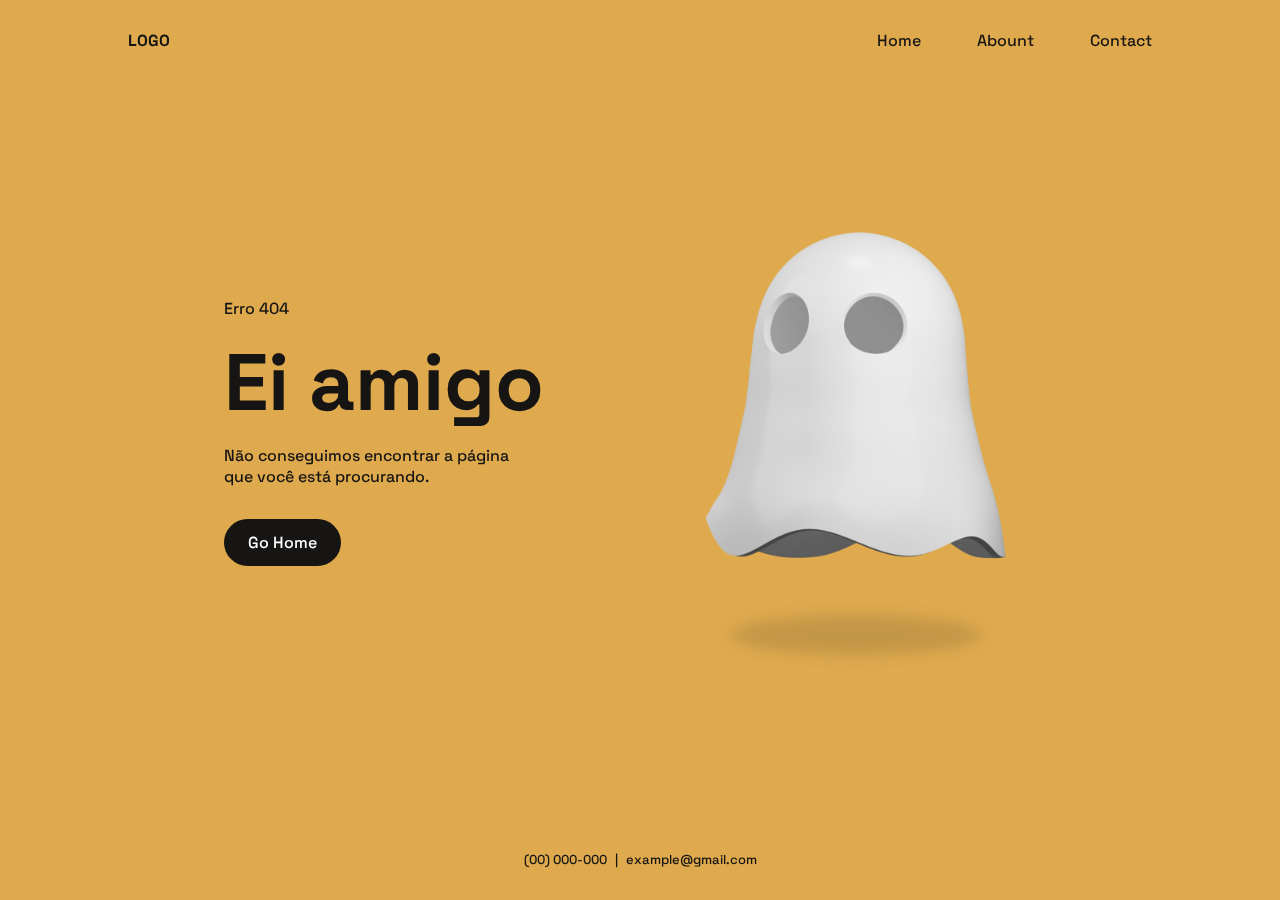
<file: 404 Page/404 Page/index.html>
<!DOCTYPE html>
<html lang="en">
<head>
    <meta charset="UTF-8">
    <meta http-equiv="X-UA-Compatible" content="IE=edge">
    <meta name="viewport" content="width=device-width, initial-scale=1.0">
    <title>Ei amigo</title>
    <link rel="stylesheet" href="assets/css/style.css">
    <link href='https://unpkg.com/boxicons@2.1.2/css/boxicons.min.css' rel='stylesheet'>
</head>
<body>
    <header class="header">
        <nav class="nav container">
            <a href="#" class="nav__logo">
                LOGO
            </a>

            <div class="nav__menu" id="nav-menu">
                <ul class="nav__list">
                    <li class="nav__item">
                        <a href="#" class="nav__link">Home</a>
                    </li>

                    <li class="nav__item">
                        <a href="#" class="nav__link">Abount</a>
                    </li>

                    <li class="nav__item">
                        <a href="#" class="nav__link">Contact</a>
                    </li>
                </ul>

                <div class="nav__close" id="nav-close">
                    <i class="bx bx-x"></i>
                </div>
            </div>

            <div class="nav__toggle" id="nav-toggle">
                <i class="bx bx-grid-alt"></i>
            </div>
        </nav>
    </header>

    <main class="main">
        <section class="home">
            <div class="home__container container">
                <div class="home__data">
                    <span class="home__subtitle">Erro 404</span>
                    <h1 class="home__title">Ei amigo</h1>
                    <p class="home__description">
                        Não conseguimos encontrar a página <br> que você está procurando.
                    </p>
                    <a href="#" class="home__button">
                        Go Home
                    </a>
                </div>

                <div class="home__img">
                    <img src="assets/img/ghost-img.png" alt="">
                    <div class="home__shadow"></div>
                </div>
            </div>

            <footer class="home__footer">
                <span>(00) 000-000</span>
                <span>|</span>
                <span>example@gmail.com</span>
            </footer>
        </section>
    </main>


    <script src="assets/js/scrollreveal.min.js"></script>
    <script src="assets/js/main.js"></script>
</body>
</html>
</file>
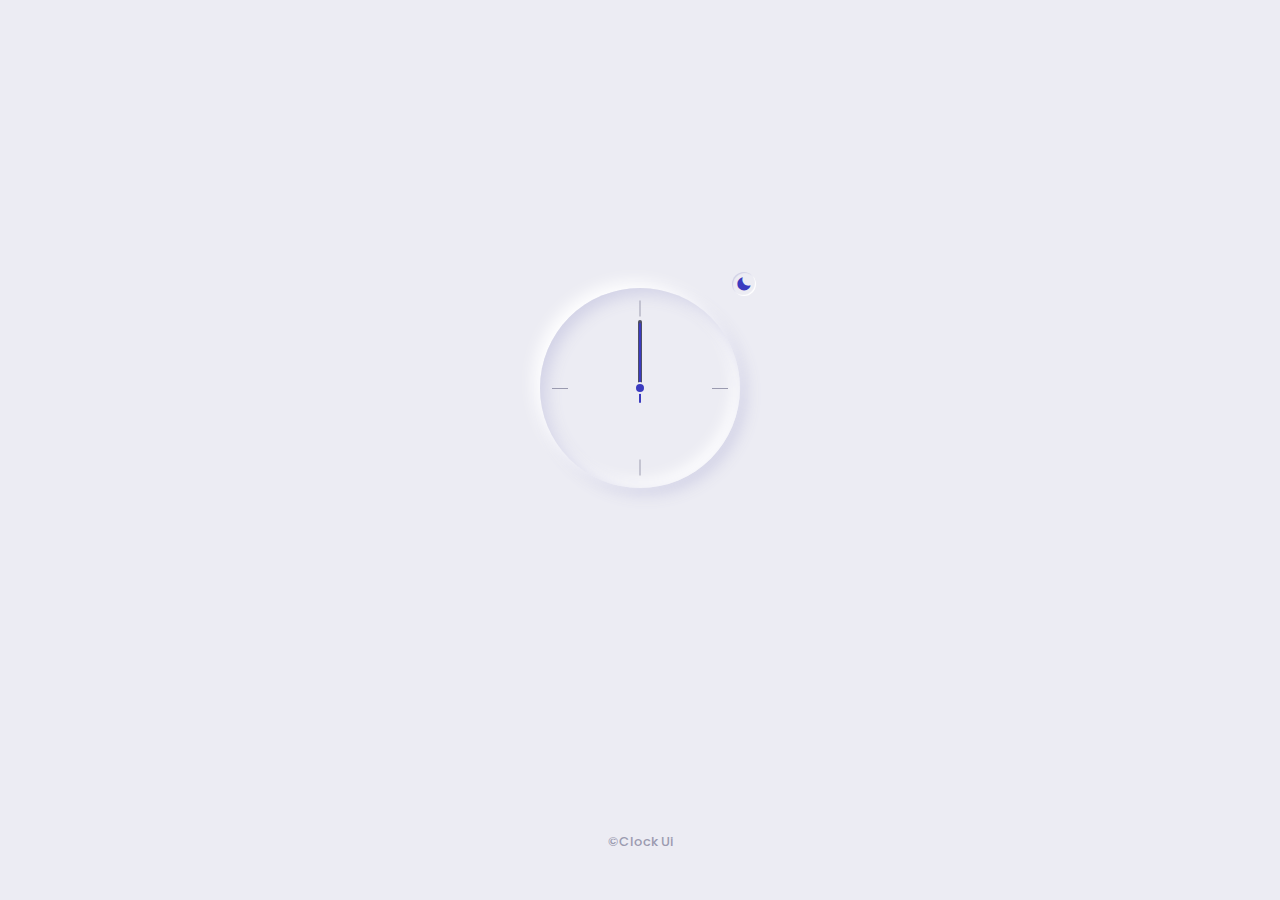
<file: Clock Ui Responsive/Clock Ui Responsive/index.html>
<!DOCTYPE html>
<html lang="en">
<head>
    <meta charset="UTF-8">
    <meta http-equiv="X-UA-Compatible" content="IE=edge">
    <meta name="viewport" content="width=device-width, initial-scale=1.0">

    <link rel="stylesheet" href="https://cdn.jsdelivr.net/npm/boxicons@latest/css/boxicons.min.css">

    <link rel="stylesheet" href="assets/css/style.css">

    <title>Clock Ui</title>
</head>
<body>
     <section class="clock container">
            <div class="clock__container grid">
                <div class="clock__content grid">
                    <div class="clock__circle">
                        <span class="clock__twelve"></span>
                        <span class="clock__three"></span>
                        <span class="clock__six"></span>
                        <span class="clock__nine"></span>
    
                        <div class="clock__rounder"></div>
                        <div class="clock__hour" id="clock-hour"></div>
                        <div class="clock__minutes" id="clock-minutes"></div>
                        <div class="clock__seconds" id="clock-seconds"></div>

                        <div class="clock__theme">
                            <i class='bx bxs-moon' id="theme-button"></i>
                        </div>
                    </div>

                    <div>
                        <div class="clock__text">
                            <div class="clock__text-hour" id="text-hour"></div>
                            <div class="clock__text-minutes" id="text-minutes"></div>
                            <div class="clock__text-ampm" id="text-ampm"></div>
                        </div>
    
                        <div class="clock__date">
                            <span id="date-day"></span>
                            <span id="date-month"></span>
                            <span id="date-year"></span>
                        </div>
                    </div>
                </div>
                
                <a href="#" target="_blank" class="clock__logo">&#169Clock Ui</a>
            </div>
        </section>

        <script src="assets/js/main.js"></script>
</body>
</html>
</file>
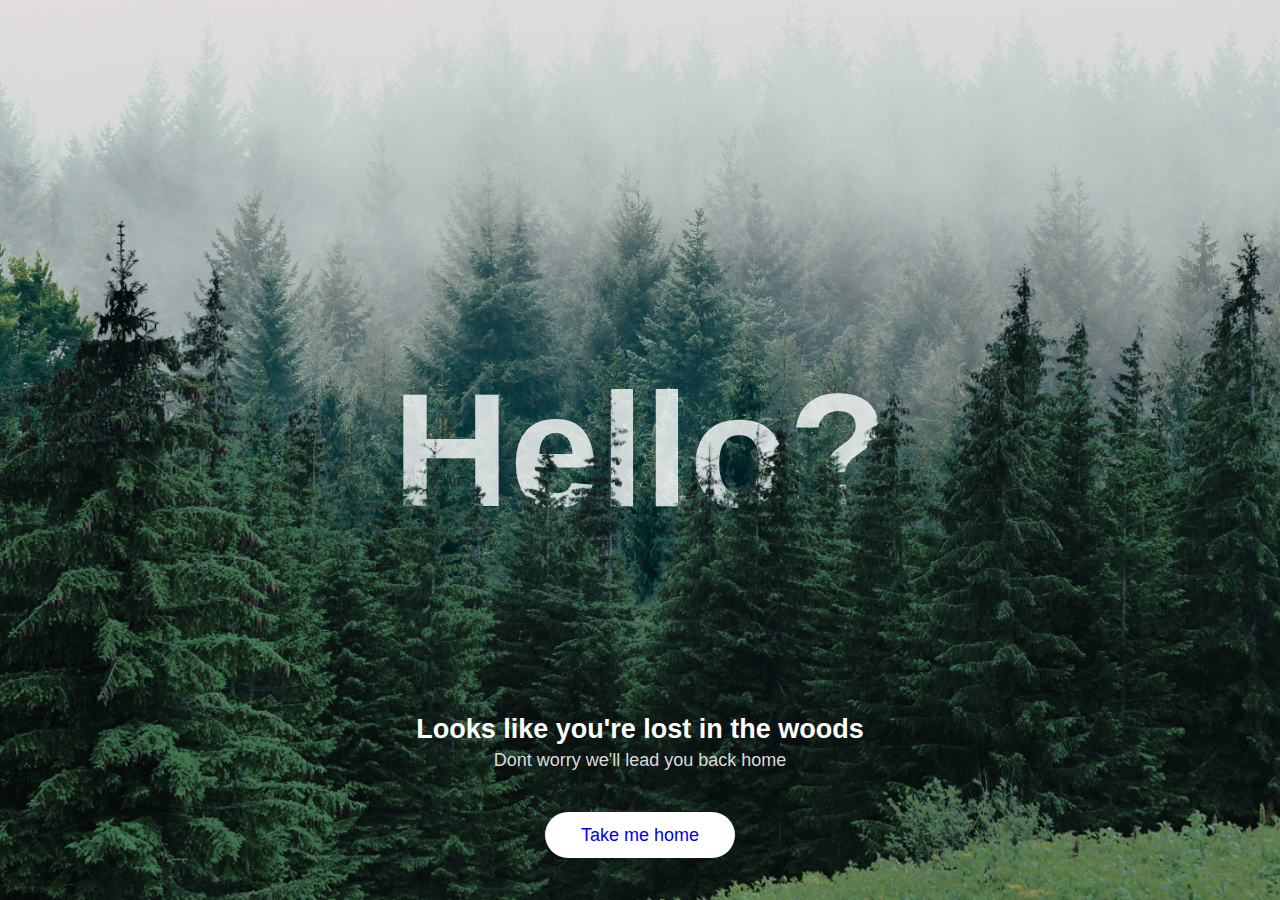
<file: Creative 404 Page Design/Creative 404 Page Design/index.html>
<!DOCTYPE html>
<html lang="pt-br">
<head>
    <meta charset="UTF-8">
    <meta http-equiv="X-UA-Compatible" content="IE=edge">
    <meta name="viewport" content="width=device-width, initial-scale=1.0">
    <title>Document</title>
    <link rel="stylesheet" href="style.css">
</head>
<body>
    <section>
        <div class="heading">
            <h1>Hello?</h1>
        </div>
        <div class="content">
            <h2>Looks like you're lost in the woods</h2>
            <p>Dont worry we'll lead you back home</p>
            <a href="#">Take me home</a>
        </div>
    </section>
</body>
</html>
</file>
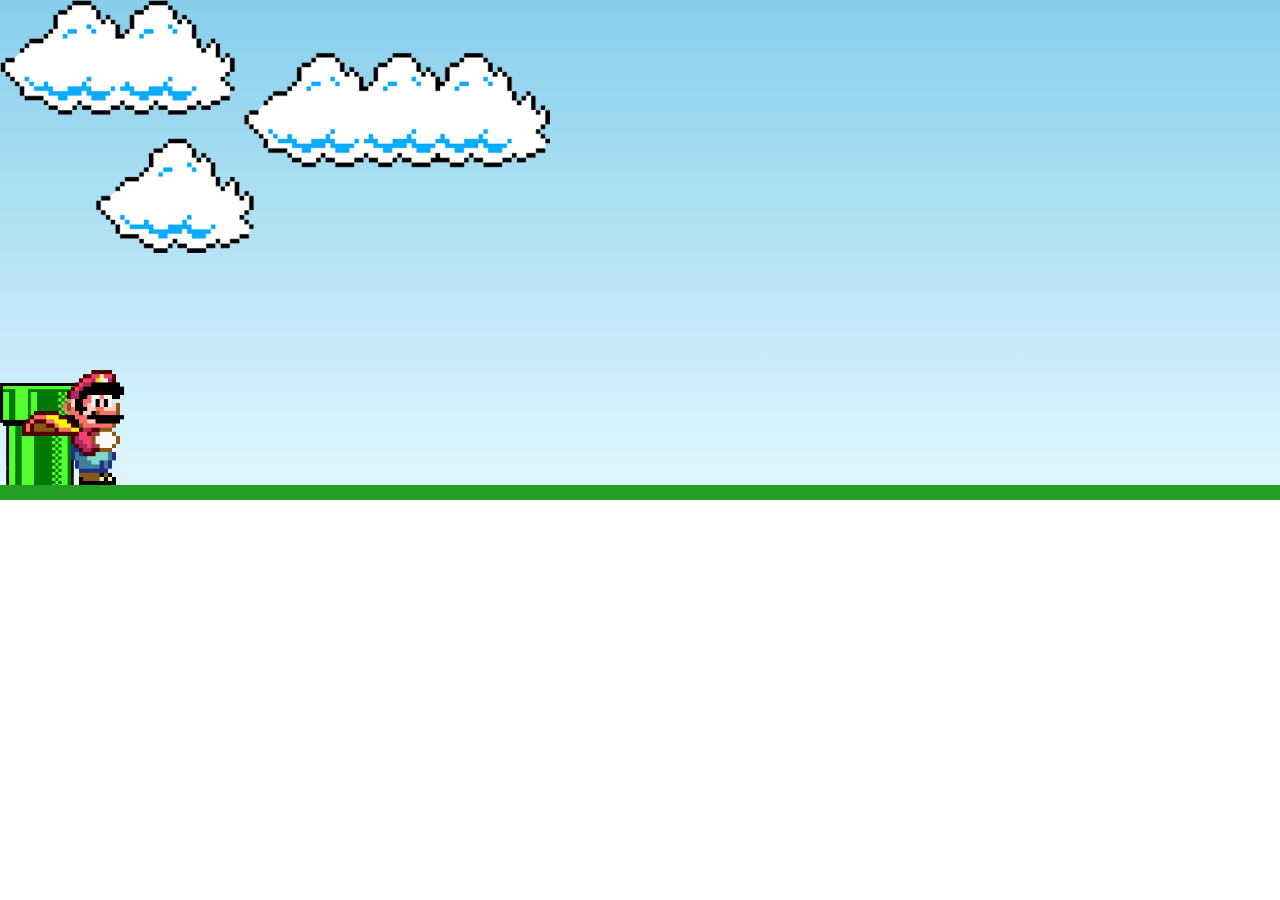
<file: Game Mario/Game Mario/index.html>
<!DOCTYPE html>
<html lang="pt-br">
<head>
    <meta charset="UTF-8">
    <meta http-equiv="X-UA-Compatible" content="IE=edge">
    <meta name="viewport" content="width=device-width, initial-scale=1.0">
    <title>Document</title>
    <link rel="stylesheet" href="style.css" defer>
</head>
<body>
    
    <div class="game-board">
        <img src="./img/clouds.png" class="clouds">
        <img src="./img/pipe.png" class="pipe">
        <img src="./img/mario.gif" class="mario">
    </div>


    <script src="main.js"></script>
</body>
</html>
</file>
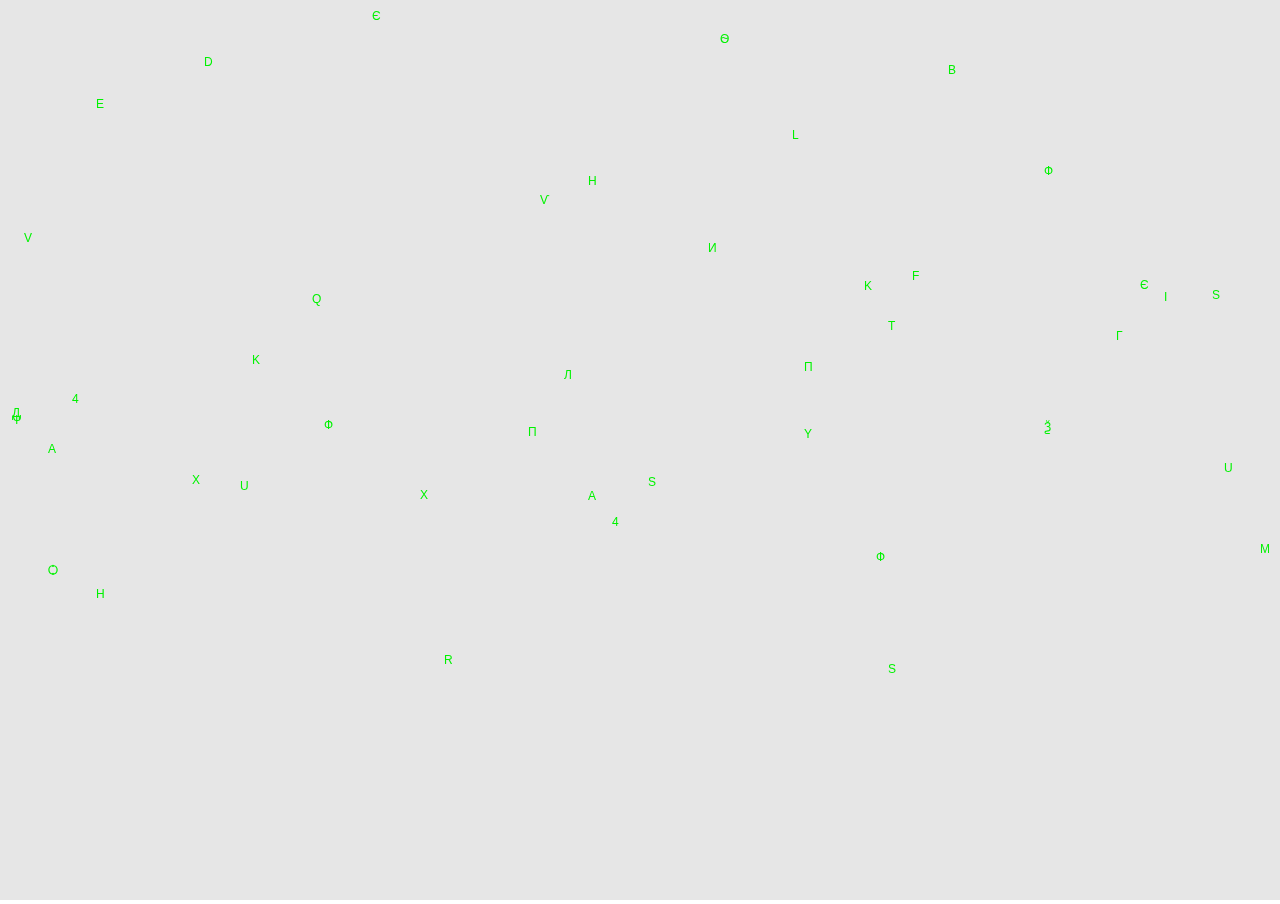
<file: Matrix/Matrix/index.html>
<!DOCTYPE html>
<html lang="pt-br">
<head>
  <meta charset="UTF-8">
  <meta http-equiv="X-UA-Compatible" content="IE=edge">
  <meta name="viewport" content="width=device-width, initial-scale=1.0">
  <title>Matrix</title>

  <style>
    body{
      overflow-y: hidden;
      overflow-x: hidden  ;
    }
  </style>

</head>
<body style="margin: 0">
  <canvas width="800" height="800" id="canvas"></canvas>
  <script src="matrix.js"></script>
</body>
</html>
</file>
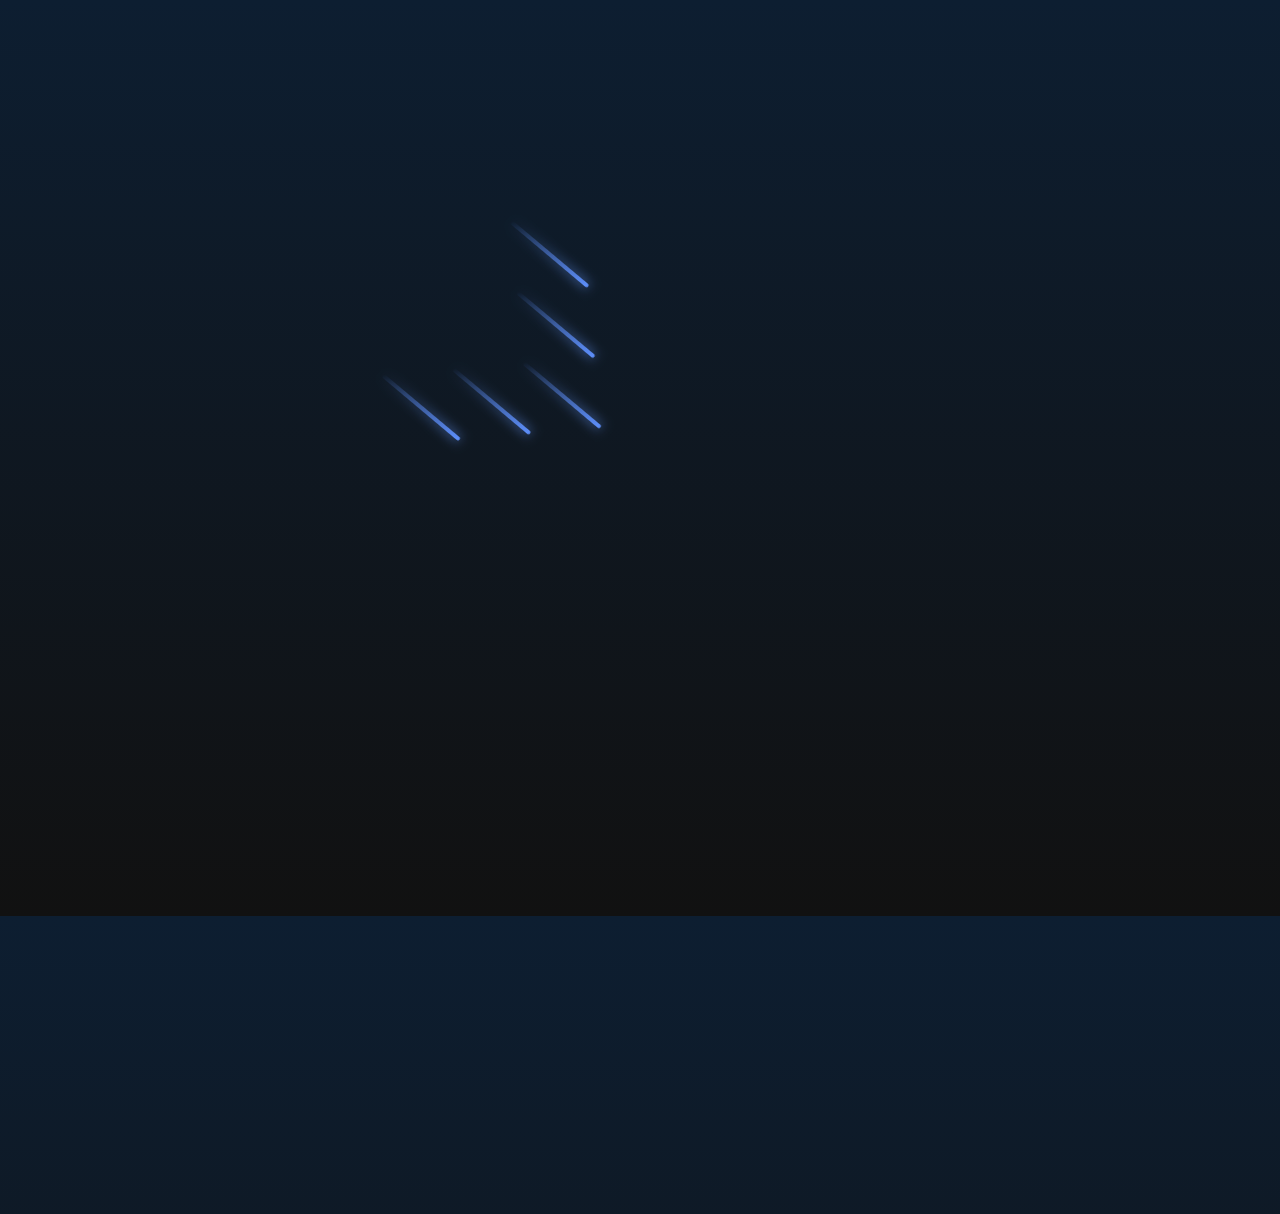
<file: Stars Animation/Stars Animation/index.html>
<!DOCTYPE html>
<html lang="en">
<head>
    <meta charset="UTF-8">
    <meta http-equiv="X-UA-Compatible" content="IE=edge">
    <meta name="viewport" content="width=device-width, initial-scale=1.0">
    <title>Stars Animation</title>
    <link rel="stylesheet" href="style.css">
</head>
<body>
    <div class="night">
        <div class="star"></div>
        <div class="star"></div>
        <div class="star"></div>
        <div class="star"></div>
        <div class="star"></div>
    </div>
</body>
</html>
</file>
<file: 404 Page/404 Page/assets/css/style.css>
@import url('https://fonts.googleapis.com/css2?family=Roboto:wght@100;300;400;500;700&family=Space+Grotesk:wght@400;500;700&display=swap');

:root 
{
  --header-height: 3.5rem;
  --first-color: hsl(38, 69%, 59%);
  --text-color: hsl(38, 8%, 8%);
  --body-font: 'Space Grotesk', sans-serif;
  --biggest-font-size: 2.375rem;
  --normal-font-size: .938rem;
  --smaller-font-size: .75rem;
}

@media screen and (min-width: 1024px)
{
    :root
    {
        --biggest-font-size: 5rem;
        --normal-font-size: 1rem;
        --smaller-font-size: .813rem;
    }
}

*
{
    box-sizing: border-box;
    padding: 0;
    margin: 0;
}

body
{
    font-family: var(--body-font);
    font-size: var(--normal-font-size);
    font-weight: 500;
    color: var(--text-color);
}

ul
{
    list-style: none;
}

a
{
    text-decoration: none;
}

img
{
    max-width: 100%;
    height: auto;
}

.container
{
    max-width: 1024px;
    margin-left: 1.5rem;
    margin-right: 1.5rem;
}

.main
{
    overflow: hidden;
}

.header
{
    position: fixed;
    width: 100%;
    background-color: transparent;
    top: 0;
    left: 0;
    z-index: 100;
}

.nav
{
    height: var(--header-height);
    display: flex;
    justify-content: space-between;
    align-items: center;
}

.nav__logo, 
.nav__toggle
{
    color: var(--text-color);
    display: inline-flex;
}

.nav__logo
{
    font-weight: 700;
}

.nav__toggle
{
    font-size: 1.25rem;
    cursor: pointer;
}

@media screen and (max-width: 767px)
{
    .nav__menu
    {
        position: fixed;
        border-color: var(--first-color);
        left: 0;
        top: -100%;
        width: 100%;
        padding: 5rem 0 4rem;
        border-radius: 0 0 1.5rem 1.5rem;
        box-shadow: 0 2px 4px hsla(38, 4%, 15%, .15);
        transition: .4s; 
    }
}

.nav__list
{
    text-align: center;
    display: flex;
    flex-direction: column;
    row-gap: 2rem;
}

.nav__link
{
    color: var(--text-color);
}

.nav__close
{
    position: absolute;
    top: 1rem;
    right: 1.5rem;
    font-size: 1.5rem;
    color: var(--text-color);
    cursor: pointer;
}

.show-menu
{
    top: 0;
}

.home 
{
    background-color: var(--first-color);
    padding: 9rem 0 2rem;
    height: 100vh;
    display: grid;
}

.home__container
{
    display: grid;
    align-content: center;
    row-gap: 2.5rem;
}

.home__data
{
    text-align: center;
}

.home__title
{
    font-size: var(--biggest-font-size);
    margin: .75rem 0;
}

.home__button
{
    margin-top: 2rem;
    display: inline-block;
    background-color: var(--text-color);
    color: #fff;
    padding: .80rem 1.5rem;
    border-radius: 3rem;
    transition: .4s;
}

.home__button:hover
{
    box-shadow: 0 4px 12px hsla(38, 69%, 8%, .2);
}

.home__img img
{
    width: 230px;
    animation: floaty 1.8s infinite alternate;
}

.home__img
{
    justify-self: center;
}

.home__shadow
{
    width: 130px;
    height: 24px;
    background-color: hsla(38, 21%, 19%, .16);
    margin: 0 auto;
    border-radius: 50%;
    filter: blur(7px); 
    animation: shadow 1.8s infinite alternate;
}

.home__footer
{
    display: flex;
    justify-content: center;
    column-gap: .5rem;
    font-size: var(--smaller-font-size);
    align-self: flex-end;
}

@keyframes floaty
{
    0%
    {
        transform: translateY(0);
    }

    100%
    {
        transform: translateY(15px);
    }
}

@keyframes shadow 
{
    0%
    {
        transform: scale(1, 1);
    }

    100% 
    {
        transform: scale(.85, .85);
    }
}

@media screen and (max-width: 320px)
{
    .home
    {
        padding-top: 7rem;
    }
}

@media screen and (min-width: 767px)
{
    .nav
    {
        height: calc(var(--header-height) + 1.5rem);
    }

    .nav__toggle,
    .nav__close 
    {
        display: none;
    }

    .nav__list
    {
        flex-direction: row;
        column-gap: 3.5rem;
    }
}

@media screen and (min-width: 1024px)
{
    .home__container 
    {
        grid-template-columns: repeat(2, 1fr);
        align-items: center;
        column-gap: 2rem;
    }

    .home__data 
    {
        text-align: initial;
    }

    .home__img img 
    {
        width: 400px;
    }

    .home__shadow
    {
        width: 250px;
        height: 40px;
    }
}

@media screen and (min-width: 1048px)
{
    .container 
    {
        margin-left: auto;
        margin-right: auto;
    }
}

@media screen and (min-width: 2048px)
{
    body 
    {
        zoom: 1.7;
    }

    .home 
    {
        height: initial;
        row-gap: 4rem;
    }
}

@media screen and (min-width: 3840px)
{
    body 
    {
        zoom: 3.1;
    }
}
</file>
<file: Clock Ui Responsive/Clock Ui Responsive/assets/css/style.css>
@import url("https://fonts.googleapis.com/css2?family=Poppins:wght@400;500&display=swap");

:root {
  --hue-color: 240;

  --first-color: hsl(var(--hue-color), 53%, 49%);
  --title-color: hsl(var(--hue-color), 53%, 15%);
  --text-color: hsl(var(--hue-color), 12%, 35%);
  --text-color-light: hsl(var(--hue-color), 12%, 65%);
  --white-color: #FFF;
  --body-color: hsl(var(--hue-color), 24%, 94%);

  --body-font: 'Poppins', sans-serif;
  --biggest-font-size: 3rem;
  --small-font-size: .813rem;
  --smaller-font-size: .75rem;
  --tiny-font-size: .625rem;

  --font-medium: 500;

  --mb-0-25: .25rem;
  --mb-1: 1rem;
  --mb-1-5: 1.5rem;
  --mb-2-5: 2.5rem;

  --z-normal: 1;
  --z-tooltip: 10;
}

@media screen and (min-width: 968px) {
  :root {
    --biggest-font-size: 3.5rem;
    --small-font-size: .875rem;
    --smaller-font-size: .813rem;
    --tiny-font-size: .75rem;
  }
}

body.dark-theme {
  --title-color: hsl(var(--hue-color), 12%, 95%);
  --text-color: hsl(var(--hue-color), 12%, 75%);
  --body-color: hsl(var(--hue-color), 10%, 16%);
}

.clock__theme {
  position: absolute;
  top: -1rem;
  right: -1rem;
  display: flex;
  padding: .25rem;
  border-radius: 50%;
  box-shadow: inset -1px -1px 1px hsla(var(--hue-color), 0%, 100%, 1), 
              inset 1px 1px 1px hsla(var(--hue-color), 30%, 86%, 1);
  color: var(--first-color);
  cursor: pointer;
  transition: .4s; 
}

.dark-theme .clock__circle {
  box-shadow: 6px 6px 16px hsla(var(--hue-color), 8%, 12%, 1), 
              -6px -6px 16px hsla(var(--hue-color), 8%, 20%, 1), 
              inset -6px -6px 16px hsla(var(--hue-color), 8%, 20%, 1), 
              inset 6px 6px 12px hsla(var(--hue-color), 8%, 12%, 1);
}

.dark-theme .clock__theme {
  box-shadow: inset -1px -1px 1px hsla(var(--hue-color), 8%, 20%, 1), 
              inset 1px 1px 1px hsla(var(--hue-color), 8%, 12%, 1);
}

* {
  box-sizing: border-box;
  padding: 0;
  margin: 0;
}

body {
  margin: 0;
  font-family: var(--body-font);
  background-color: var(--body-color);
  color: var(--text-color);
  transition: .4s; 
}

a {
  text-decoration: none;
}

.container {
  max-width: 968px;
  margin-left: var(--mb-1);
  margin-right: var(--mb-1);
}

.grid {
  display: grid;
}

.clock__container {
  height: 100vh;
  grid-template-rows: 1fr max-content;
}

.clock__circle {
  position: relative;
  width: 200px;
  height: 200px;
  box-shadow: -6px -6px 16px var(--white-color), 
              6px 6px 16px hsla(var(--hue-color), 30%, 86%, 1), 
              inset 6px 6px 16px hsla(var(--hue-color), 30%, 86%, 1), 
              inset -6px -6px 16px var(--white-color);
  border-radius: 50%;
  justify-self: center;
  display: flex;
  justify-content: center;
  align-items: center;
  transition: .4s; 
}

.clock__content {
  align-self: center;
  row-gap: 3.5rem;
}

.clock__twelve, 
.clock__three, 
.clock__six, 
.clock__nine {
  position: absolute;
  width: 1rem;
  height: 1px;
  background-color: var(--text-color-light);
}

.clock__twelve, 
.clock__six {
  transform: translateX(-50%) rotate(90deg);
}

.clock__twelve {
  top: 1.25rem;
  left: 50%;
}

.clock__three {
  top: 50%;
  right: .75rem;
}

.clock__six {
  bottom: 1.25rem;
  left: 50%;
}

.clock__nine {
  left: .75rem;
  top: 50%;
}

.clock__rounder {
  width: .75rem;
  height: .75rem;
  background-color: var(--first-color);
  border-radius: 50%;
  border: 2px solid var(--body-color);
  z-index: var(--z-tooltip);
}

.clock__hour, 
.clock__minutes, 
.clock__seconds {
  position: absolute;
  display: flex;
  justify-content: center;
}

.clock__hour {
  width: 105px;
  height: 105px;
}

.clock__hour::before {
  content: '';
  position: absolute;
  background-color: var(--text-color);
  width: .25rem;
  height: 3rem;
  border-radius: .75rem;
  z-index: var(--z-normal);
}

.clock__minutes {
  width: 136px;
  height: 136px;
}

.clock__minutes::before {
  content: '';
  position: absolute;
  background-color: var(--text-color);
  width: .25rem;
  height: 4rem;
  border-radius: .75rem;
  z-index: var(--z-normal);
}

.clock__seconds {
  width: 130px;
  height: 130px;
}

.clock__seconds::before {
  content: '';
  position: absolute;
  background-color: var(--first-color);
  width: .125rem;
  height: 5rem;
  border-radius: .75rem;
  z-index: var(--z-normal);
}

.clock__logo {
  width: max-content;
  justify-self: center;
  margin-bottom: var(--mb-2-5);
  font-size: var(--smaller-font-size);
  font-weight: var(--font-medium);
  color: var(--text-color-light);
  transition: .3s;
}

.clock__logo:hover {
  color: var(--first-color);
}

.clock__text {
  display: flex;
  justify-content: center;
}

.clock__text-hour, 
.clock__text-minutes {
  font-size: var(--biggest-font-size);
  font-weight: var(--font-medium);
  color: var(--title-color);
}

.clock__text-ampm {
  font-size: var(--tiny-font-size);
  color: var(--title-color);
  font-weight: var(--font-medium);
  margin-left: var(--mb-0-25);
}

.clock__date {
  text-align: center;
  font-size: var(--small-font-size);
  font-weight: var(--font-medium);
}


@media screen and (min-width: 968px) {
  .container {
    margin-left: auto;
    margin-right: auto;
  }
  .clock__logo {
    margin-bottom: 3rem;
  }
}
</file>
<file: Creative 404 Page Design/Creative 404 Page Design/style.css>
body 
{
    margin: 0;
    min-height: 100vh;
    font-family: 'Red Hat Display', sans-serif;
    background: #eee;
}

section
{
    height: 100vh;
    background: url(image2.png) no-repeat center;
    background-size: cover;
    animation: bg 1.5s ease-in-out;
    overflow: hidden;
    position: relative;
    display: flex;
    justify-content: center;
    align-items: flex-end;
}

.content
{
    position: relative;
    z-index: 2;
    text-align: center;
    padding: 3em 1em;
    color: #fff;
}

.content h2, .content p
{
    margin: 0;
}

.content p 
{
    font-family: Arial, Helvetica, sans-serif;
    margin: 0.3em 0 3em 0;
    color: #dbdbdb;
}

.content a 
{
    columns: #000;
    text-decoration: none;
    background: #fff;
    padding: 0.7em 2em;
    border-radius: 3em;
    transition: 0.4s;
}

.content a:hover
{
    background: #000;
    color: #fff;
}

.heading
{
    position: absolute;
    top: 0;
    left: 0;
    width: 100%;
    height: 100%;
    display: flex;
    justify-content: center;
    align-items: center;
}

section::before
{
    content: '';
    position: absolute;
    top: 0;
    left: 0;
    background: url(image1.png) no-repeat center;
    background-size: cover;
    animation: bg2 1.5s ease-in-out;
    overflow: hidden;
    width: 100%;
    height: 100%;
    z-index: 2;
}

section h1 
{
    color: rgba(255, 255, 255, 0.8);
    font-size: 9em;
    position: absolute;
    z-index: 1;
}

@media screen and (max-height: 560px) {
    section
    {
        height: 40em;
    }
}

@media screen and (max-width: 560px) {
    section 
    {
        font-size: 14px;
    }
}

@media screen and (min-width: 1050px) {
    section 
    {
        font-size: 18px;
    }
}

@keyframes bg {
    0% {
        background-position: center -5em;
        opacity: 0;
    }

    50% {
        opacity: 1;
    }

    100% {
        background-position: center;
    }
}

@keyframes bg2 {
    0% {
        background-position: center 10em;
        opacity: 0;
    }

    50% {
        opacity: 1;
    }

    100% {
        background-position: center;
    }
}
</file>
<file: Game Mario/Game Mario/style.css>
* {
    padding: 0;
    margin: 0;
    box-sizing: border-box;
}

.game-board {
    width: 100%;
    height: 500px;
    border-bottom: 15px solid rgb(35, 160, 35);
    margin: 0 auto;
    position: relative;
    overflow: hidden;
    background: linear-gradient(#87CEEB, #E0F6FF);
}

.pipe {
    position: absolute;
    bottom: 0;
    width: 80px;
    animation: pipe-animation 1.5s infinite linear;
}

.mario {
    width: 150px;
    position: absolute;
    bottom: 0;
}

.jump {
    animation: jump 500ms ease-out;
}

.clouds {
    position: absolute;
    width: 550px;
    animation: clouds-animation 20s infinite linear;
}

@keyframes pipe-animation {
    from {
        right: -80px;
    }

    to {
        right: 100%;
    }
}

@keyframes jump {
    0% {
        bottom: 0;
    }

    40% {
        bottom: 180px;
    }

    50% {
        bottom: 180px;
    }

    60% {
        bottom: 180px;
    }

    100% {
        bottom: 0;
    }
}

@keyframes clouds-animation {
    from {
        right: -550px;
    }

    to {
        right: 100%;
    }
}
</file>
<file: Stars Animation/Stars Animation/style.css>
body
{
    height: 100vh;  
    display: flex;
    justify-content: center;
    align-items: center;
    background: linear-gradient(#0D1E31, #111);
    overflow: hidden;
}

.night
{
    position: absolute;
    width: 100%;
    height: 100%;
    transform: rotateZ(40deg);
}

.star
{
    position: absolute;
    left: 50%;
    top: 50%;
    height: 4px;
    width: 100px;
    background: linear-gradient(-45deg, #5F91FF, rgba(0, 0, 255, 0));
    border-radius: 999px;
    filter: drop-shadow(0 0 6px #699BFF);
    animation: tail 3s ease-in-out infinite,
               falling 3s ease-in-out infinite;
}

@keyframes tail
{
    0%
    {
        width: 0px;
    }

    30%
    {
        width: 100px;
    }

    100%
    {
        width: 0;
    }
}

@keyframes falling 
{
    0%
    {
        transform: translateX(0);
    }

    100%
    {
        transform: translateX(300px);
    }
}
.star::before, .star::after
{
    content: '';
    position: absolute;
    top: calc(50% - 2px);
    right: 0;
    height: 4px;
    background: linear-gradient(-45deg, rgba(0, 0, 255, 0), #5F91FF, rgba(0, 0, 255, 0));
    border-radius: 100%;
    transform: translateX(50%) rotateZ(45deg);
    animation: shining 3s ease-in-out infinite;
}

@keyframes shining
{
    0%
    {
        width: 0px;
    }

    50%
    {
        width: 30px;
    }

    100%
    {
        width: 0;
    }
}

.star::after
{
    transform: translateX(50%) rotateZ(-45deg);
}

.star:nth-child(1)
{
    top: calc(50% - 100px);
    left: calc(50% - 250px);
    animation-delay: 1s;
}

.star:nth-child(1)::before, .star:nth-child(1)::after
{
    animation-delay: 1s;
}

.star:nth-child(2)
{
    top: calc(50% - 50px);
    left: calc(50% - 200px);
    animation-delay: 1.2s;
}

.star:nth-child(2)::before, .star:nth-child(2)::after
{
    animation-delay: 1.2s;
}

.star:nth-child(3)
{
    top: calc(50% - 0px);
    left: calc(50% - 150px);
    animation-delay: 1.4s;
}

.star:nth-child(3)::before, .star:nth-child(3)::after
{
    animation-delay: 1.4s;
}

.star:nth-child(4)
{
    top: calc(50% - -50px);
    left: calc(50% - 200px);
    animation-delay: 1.6s;
}

.star:nth-child(4)::before, .star:nth-child(4)::after
{
    animation-delay: 1.6s;
}

.star:nth-child(5)
{
    top: calc(50% - -100px);
    left: calc(50% - 250px);
    animation-delay: 1.8s;
}

.star:nth-child(5)::before, .star:nth-child(5)::after
{
    animation-delay: 1.8s;
}
</file>
